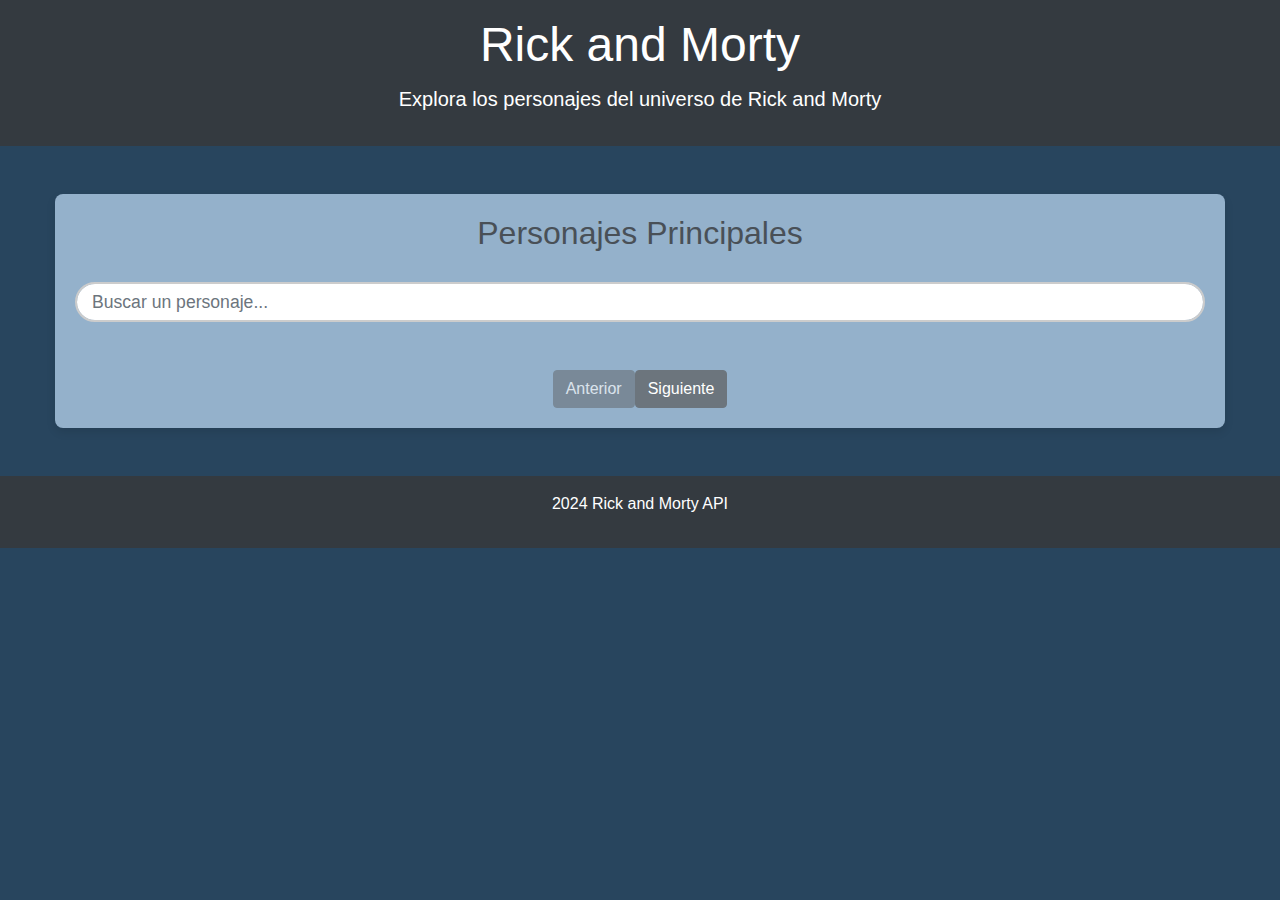
<file: index.html>
<!DOCTYPE html>
<html lang="en">
<head>
    <meta charset="UTF-8">
    <meta name="viewport" content="width=device-width, initial-scale=1.0">
    <link rel="stylesheet" href="https://maxcdn.bootstrapcdn.com/bootstrap/4.5.2/css/bootstrap.min.css">
    <link rel="stylesheet" href="buscador.css">
    <title>Personajes de Rick and Morty</title>
</head>
<body>

   
    <header class="bg-dark text-white py-3">
        <div class="container">
            <h1 class="text-center">Rick and Morty</h1>
            <p class="text-center">Explora los personajes del universo de Rick and Morty</p>
        </div>
    </header>


    <div class="container mt-5">


        <section id="personajes" class="characters">
            <h2 class="text-center">Personajes Principales</h2>

            <div class="mb-4">
                <input 
                    type="text" 
                    id="search-input" 
                    class="form-control" 
                    placeholder="Buscar un personaje..." 
                    oninput="searchCharacters()"
                />
            </div>

            <div id="character-list" class="row"></div>

         
            <div class="pagination justify-content-center mt-4">
                <button id="prev-button" class="btn btn-secondary" disabled>Anterior</button>
                <button id="next-button" class="btn btn-secondary">Siguiente</button>
            </div>
        </section>

    </div>

 
    <footer class="bg-dark text-white text-center py-3 mt-5">
        <p>2024 Rick and Morty API</p>
    </footer>

    <script>
        let currentPage = 1;
        const totalPages = 42; 
        let allCharacters = [];

        async function fetchCharacters(page) {
            try {
                const response = await fetch(`https://rickandmortyapi.com/api/character?page=${page}`);
                const data = await response.json();
                allCharacters = data.results; 
                displayCharacters(allCharacters);
                updatePagination(data.info);
                scrollToTop();
            } catch (error) {
                console.error('Error fetching characters:', error);
            }
        }

        function displayCharacters(characters) {
            const characterList = document.getElementById('character-list');
            characterList.innerHTML = ''; 

            characters.forEach(character => {
                const characterDiv = document.createElement('div');
                characterDiv.classList.add('col-md-4', 'mb-4');
                characterDiv.innerHTML = `
                    <div class="card">
                        <a href="detallepersonaje.html?id=${character.id}">
                            <img src="${character.image}" class="card-img-top" alt="${character.name}">
                        </a>
                        <div class="card-body">
                            <h5 class="card-title">
                                <a href="detallepersonaje.html?id=${character.id}">${character.name}</a>
                            </h5>
                            <p><strong>Status:</strong> ${character.status}</p>
                            <p><strong>Especie:</strong> ${character.species}</p>
                            <p><strong>Género:</strong> ${character.gender}</p>
                            <p><strong>Ubicación:</strong> 
                                <a href="detalleubicacion.html?id=${character.location.url.split('/').pop()}">
                                    ${character.location.name}
                                </a>
                            </p>
                            <p><strong>Origen:</strong> ${character.origin.name}</p>
                        </div>
                    </div>
                `;
                characterList.appendChild(characterDiv);
            });
        }

        function searchCharacters() {
            const searchInput = document.getElementById('search-input').value.toLowerCase();
            const filteredCharacters = allCharacters.filter(character => 
                character.name.toLowerCase().includes(searchInput)
            );
            displayCharacters(filteredCharacters);
        }

        function updatePagination(info) {
            const prevButton = document.getElementById('prev-button');
            const nextButton = document.getElementById('next-button');

            prevButton.disabled = !info.prev;
            nextButton.disabled = !info.next;

            prevButton.onclick = () => {
                if (currentPage > 1) {
                    currentPage--;
                    fetchCharacters(currentPage);
                }
            };

            nextButton.onclick = () => {
                if (currentPage < totalPages) {
                    currentPage++;
                    fetchCharacters(currentPage);
                }
            };
        }

        function scrollToTop() {
            window.scrollTo({ top: 0, behavior: 'smooth' });
        }


        window.onload = () => fetchCharacters(currentPage);
    </script>

</body>
</html>
</file>
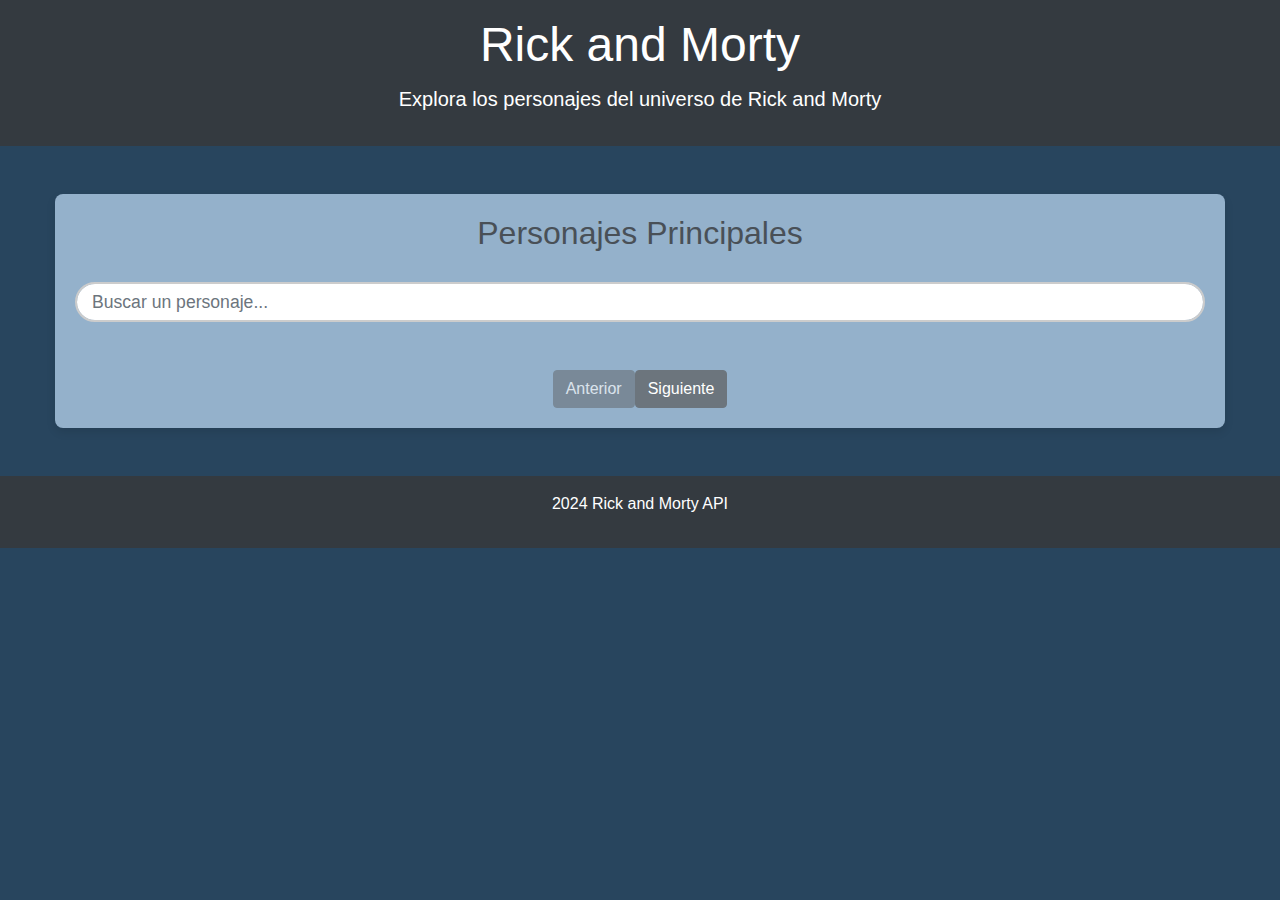
<file: BuscadorDePersonajes.html>
<!DOCTYPE html>
<html lang="en">
<head>
    <meta charset="UTF-8">
    <meta name="viewport" content="width=device-width, initial-scale=1.0">
    <link rel="stylesheet" href="https://maxcdn.bootstrapcdn.com/bootstrap/4.5.2/css/bootstrap.min.css">
    <link rel="stylesheet" href="buscador.css">
    <title>Personajes de Rick and Morty</title>
</head>
<body>

   
    <header class="bg-dark text-white py-3">
        <div class="container">
            <h1 class="text-center">Rick and Morty</h1>
            <p class="text-center">Explora los personajes del universo de Rick and Morty</p>
        </div>
    </header>


    <div class="container mt-5">


        <section id="personajes" class="characters">
            <h2 class="text-center">Personajes Principales</h2>

            <div class="mb-4">
                <input 
                    type="text" 
                    id="search-input" 
                    class="form-control" 
                    placeholder="Buscar un personaje..." 
                    oninput="searchCharacters()"
                />
            </div>

            <div id="character-list" class="row"></div>

         
            <div class="pagination justify-content-center mt-4">
                <button id="prev-button" class="btn btn-secondary" disabled>Anterior</button>
                <button id="next-button" class="btn btn-secondary">Siguiente</button>
            </div>
        </section>

    </div>

 
    <footer class="bg-dark text-white text-center py-3 mt-5">
        <p>2024 Rick and Morty API</p>
    </footer>

    <script>
        let currentPage = 1;
        const totalPages = 42; 
        let allCharacters = [];

        async function fetchCharacters(page) {
            try {
                const response = await fetch(`https://rickandmortyapi.com/api/character?page=${page}`);
                const data = await response.json();
                allCharacters = data.results; 
                displayCharacters(allCharacters);
                updatePagination(data.info);
                scrollToTop();
            } catch (error) {
                console.error('Error fetching characters:', error);
            }
        }

        function displayCharacters(characters) {
            const characterList = document.getElementById('character-list');
            characterList.innerHTML = ''; 

            characters.forEach(character => {
                const characterDiv = document.createElement('div');
                characterDiv.classList.add('col-md-4', 'mb-4');
                characterDiv.innerHTML = `
                    <div class="card">
                        <a href="detallepersonaje.html?id=${character.id}">
                            <img src="${character.image}" class="card-img-top" alt="${character.name}">
                        </a>
                        <div class="card-body">
                            <h5 class="card-title">
                                <a href="detallepersonaje.html?id=${character.id}">${character.name}</a>
                            </h5>
                            <p><strong>Status:</strong> ${character.status}</p>
                            <p><strong>Especie:</strong> ${character.species}</p>
                            <p><strong>Género:</strong> ${character.gender}</p>
                            <p><strong>Ubicación:</strong> 
                                <a href="detalleubicacion.html?id=${character.location.url.split('/').pop()}">
                                    ${character.location.name}
                                </a>
                            </p>
                            <p><strong>Origen:</strong> ${character.origin.name}</p>
                        </div>
                    </div>
                `;
                characterList.appendChild(characterDiv);
            });
        }

        function searchCharacters() {
            const searchInput = document.getElementById('search-input').value.toLowerCase();
            const filteredCharacters = allCharacters.filter(character => 
                character.name.toLowerCase().includes(searchInput)
            );
            displayCharacters(filteredCharacters);
        }

        function updatePagination(info) {
            const prevButton = document.getElementById('prev-button');
            const nextButton = document.getElementById('next-button');

            prevButton.disabled = !info.prev;
            nextButton.disabled = !info.next;

            prevButton.onclick = () => {
                if (currentPage > 1) {
                    currentPage--;
                    fetchCharacters(currentPage);
                }
            };

            nextButton.onclick = () => {
                if (currentPage < totalPages) {
                    currentPage++;
                    fetchCharacters(currentPage);
                }
            };
        }

        function scrollToTop() {
            window.scrollTo({ top: 0, behavior: 'smooth' });
        }

        window.onload = () => fetchCharacters(currentPage);
    </script>

</body>
</html>
</file>
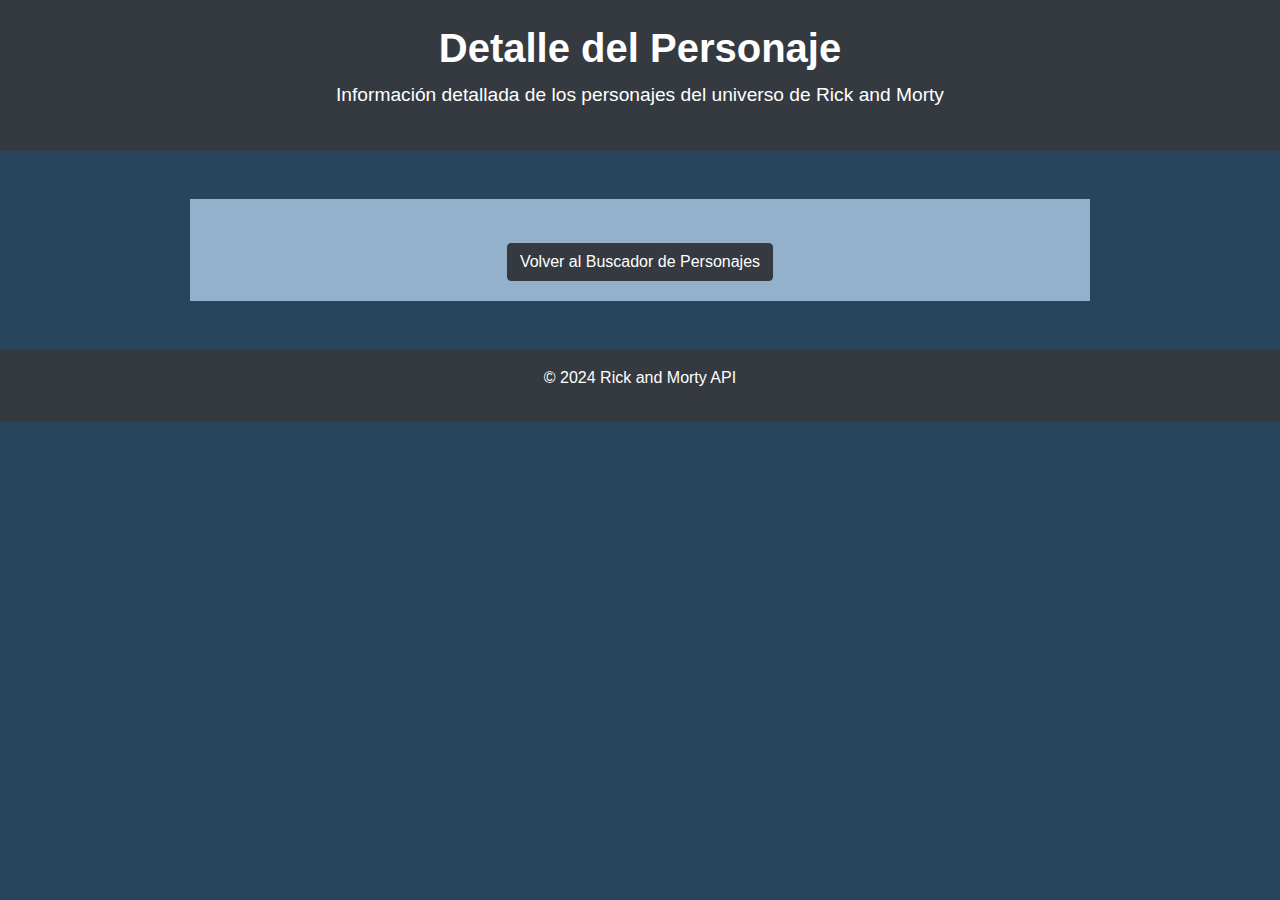
<file: detallepersonaje.html>
<!DOCTYPE html>
<html lang="en">
<head>
    <meta charset="UTF-8">
    <meta name="viewport" content="width=device-width, initial-scale=1.0">
    <link rel="stylesheet" href="https://maxcdn.bootstrapcdn.com/bootstrap/4.5.2/css/bootstrap.min.css">
    <link rel="stylesheet" href="detallepersonaje.css">
    <title>Detalle del Personaje</title>
</head>
<body>

    <!-- Header -->
    <header class="bg-dark text-white text-center py-4">
        <h1>Detalle del Personaje</h1>
        <p class="lead">Información detallada de los personajes del universo de Rick and Morty</p>
    </header>

    <!-- Main Content -->
    <div class="container mt-5">
        <div id="character-detail" class="text-center"></div>

        <!-- Back Button -->
        <div class="text-center mt-4">
            <a href="buscadordepersonajes.html" class="btn btn-dark">Volver al Buscador de Personajes</a>
        </div>
    </div>

    <!-- Footer -->
    <footer class="bg-dark text-white text-center py-3 mt-5">
        <p>&copy; 2024 Rick and Morty API</p>
    </footer>

    <script>
        async function fetchCharacterDetail(id) {
            try {
                const response = await fetch(`https://rickandmortyapi.com/api/character/${id}`);
                const character = await response.json();
                displayCharacterDetail(character);
            } catch (error) {
                console.error('Error fetching character details:', error);
            }
        }

        function displayCharacterDetail(character) {
            const characterDetail = document.getElementById('character-detail');

            characterDetail.innerHTML = `
                <h2>${character.name}</h2>
                <img src="${character.image}" alt="${character.name}" class="img-fluid rounded mb-3">
                <div class="details">
                    <p><strong>Status:</strong> ${character.status}</p>
                    <p><strong>Especie:</strong> ${character.species}</p>
                    <p><strong>Tipo:</strong> ${character.type || 'N/A'}</p>
                    <p><strong>Género:</strong> ${character.gender}</p>
                    <p><strong>Ubicación:</strong> ${character.location.name}</p>
                    <p><strong>Origen:</strong> ${character.origin.name}</p>
                    <p><strong>Fecha de Creación:</strong> ${new Date(character.created).toLocaleDateString()}</p>
                    <p><strong>Número de Episodios:</strong> ${character.episode.length}</p>
                </div>
            `;
        }

        function getCharacterId() {
            const urlParams = new URLSearchParams(window.location.search);
            return urlParams.get('id');
        }

        window.onload = () => {
            const characterId = getCharacterId();
            if (characterId) {
                fetchCharacterDetail(characterId);
            }
        };
    </script>
</body>
</html>
</file>
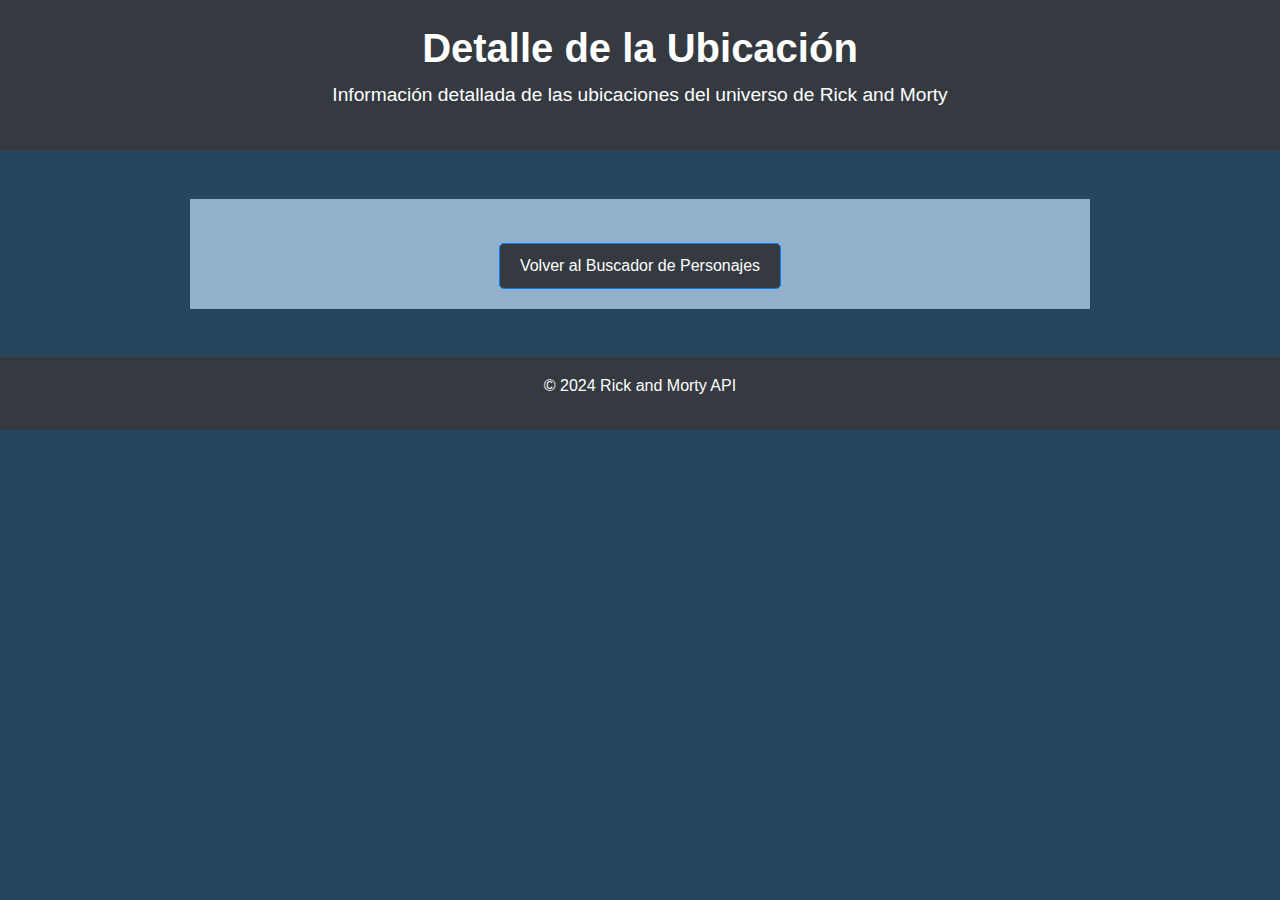
<file: detalleubicacion.html>
<!DOCTYPE html>
<html lang="en">
<head>
    <meta charset="UTF-8">
    <meta name="viewport" content="width=device-width, initial-scale=1.0">
    <link rel="stylesheet" href="https://maxcdn.bootstrapcdn.com/bootstrap/4.5.2/css/bootstrap.min.css">
    <link rel="stylesheet" href="detalle-ubicacion.css">
    <title>Detalle de la Ubicación</title>
</head>
<body>

   
    <header class="bg text-white text-center py-4">
        <h1>Detalle de la Ubicación</h1>
        <p class="lead">Información detallada de las ubicaciones del universo de Rick and Morty</p>
    </header>

 
    <div class="container mt-5">
        <div id="location-detail" class="text-center"></div>
       
        <div class="text-center mt-4">
            <a href="buscadordepersonajes.html" class="btn btn-primary">Volver al Buscador de Personajes</a>
        </div>
    </div>

    <footer class="bg-dark text-white text-center py-3 mt-5">
        <p>&copy; 2024 Rick and Morty API</p>
    </footer>

    <script>
        async function fetchLocationDetail(id) {
            try {
                const response = await fetch(`https://rickandmortyapi.com/api/location/${id}`);
                const location = await response.json();
                displayLocationDetail(location);
            } catch (error) {
                console.error('Error fetching location details:', error);
            }
        }

        function displayLocationDetail(location) {
            const locationDetail = document.getElementById('location-detail');

            locationDetail.innerHTML = `
                <h2>${location.name}</h2>
                <div class="details">
                    <p><strong>Tipo:</strong> ${location.type}</p>
                    <p><strong>Dimensión:</strong> ${location.dimension}</p>
                    <p><strong>Número de Residentes:</strong> ${location.residents.length}</p>
                    <p><strong>Fecha de Creación:</strong> ${new Date(location.created).toLocaleDateString()}</p>
                </div>
            `;
        }

        function getLocationId() {
            const urlParams = new URLSearchParams(window.location.search);
            return urlParams.get('id');
        }

        window.onload = () => {
            const locationId = getLocationId();
            if (locationId) {
                fetchLocationDetail(locationId);
            }
        };
    </script>
</body>
</html>
</file>
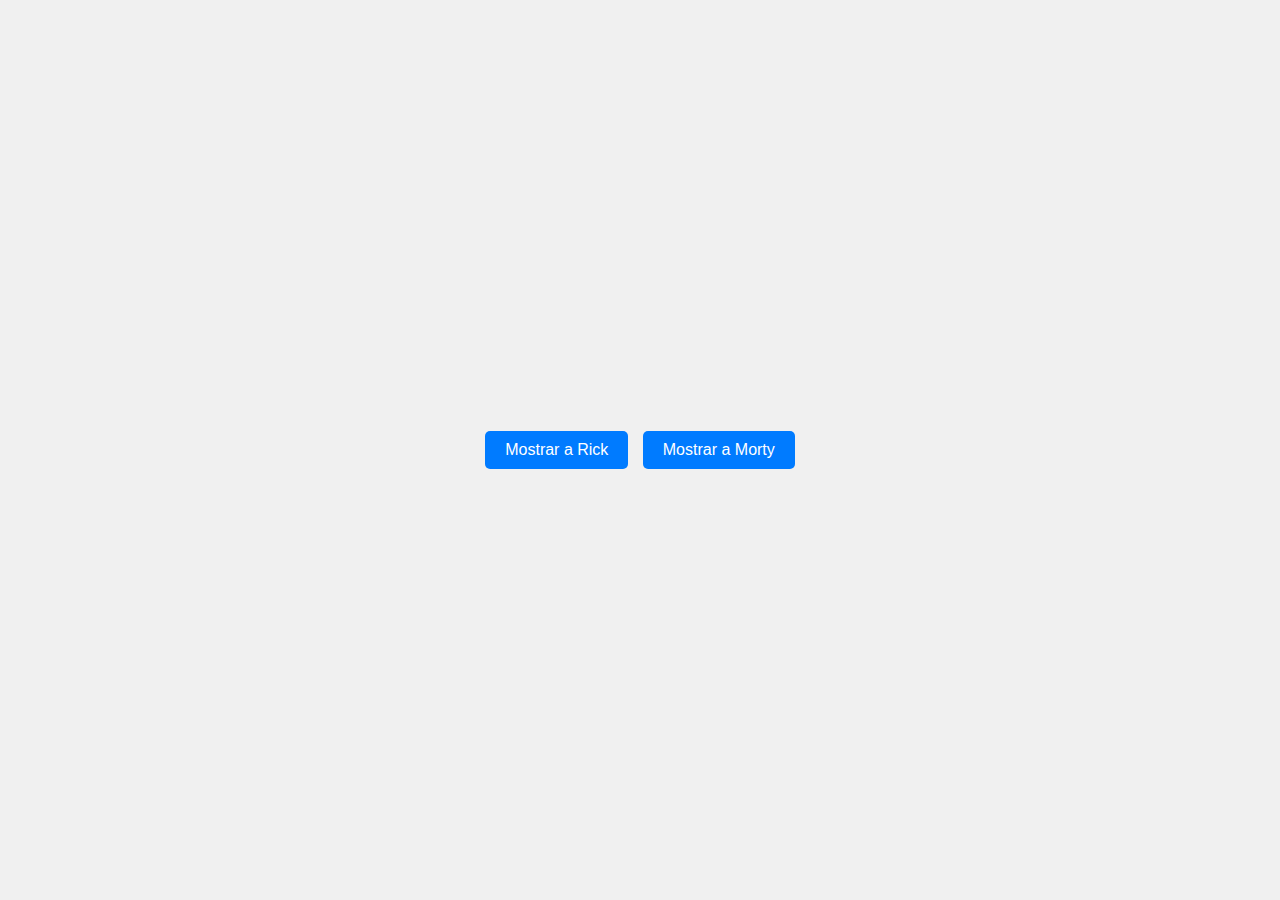
<file: index2.html>
<!DOCTYPE html>
<html lang="es">
<head>
    <meta charset="UTF-8">
    <meta name="viewport" content="width=device-width, initial-scale=1.0">
    <title>Rick y Morty</title>
    <style>
        body {
            font-family: Arial, sans-serif;
            background-color: #f0f0f0;
            display: flex;
            justify-content: center;
            align-items: center;
            flex-direction: column;
            height: 100vh;
            margin: 0;
        }
        .character-card {
            background: white;
            border-radius: 8px;
            padding: 20px;
            box-shadow: 0 2px 10px rgba(0, 0, 0, 0.1);
            text-align: center;
            margin-top: 20px;
            display: none; 
        }
        img {
            border-radius: 8px;
            max-width: 100%;
        }
        button {
            padding: 10px 20px;
            border: none;
            border-radius: 5px;
            background-color: #007BFF;
            color: white;
            cursor: pointer;
            font-size: 16px;
            margin: 5px;
        }
        button:hover {
            background-color: #0056b3;
        }
    </style>
</head>
<body>

<div>
    <button id="rick-button">Mostrar a Rick</button>
    <button id="morty-button">Mostrar a Morty</button>
</div>
<div class="character-card" id="character-card">
    <h1 id="character-name"></h1>
    <img id="character-image" alt="">
    <p><strong>Especie:</strong> <span id="character-species"></span></p>
    <p><strong>Estado:</strong> <span id="character-status"></span></p>
    <p><strong>Género:</strong> <span id="character-gender"></span></p>
</div>

<script>

    function displayCharacter(character) {
        document.getElementById('character-name').textContent = character.name;
        document.getElementById('character-image').src = character.image;
        document.getElementById('character-species').textContent = character.species;
        document.getElementById('character-status').textContent = character.status;
        document.getElementById('character-gender').textContent = character.gender;

        document.getElementById('character-card').style.display = 'block';
    }

    function showRick() {
        const rick = {
            name: "Rick Sanchez",
            image: "https://rickandmortyapi.com/api/character/avatar/1.jpeg",
            species: "Humano",
            status: "Vivo",
            gender: "Hombre"
        };
        displayCharacter(rick);
    }


    function showMorty() {
        const morty = {
            name: "Morty Smith",
            image: "https://rickandmortyapi.com/api/character/avatar/2.jpeg",
            species: "Humano",
            status: "Vivo",
            gender: "Hombre"
        };
        displayCharacter(morty);
    }

  
    document.getElementById('rick-button').addEventListener('click', showRick);
    document.getElementById('morty-button').addEventListener('click', showMorty);
</script>

</body>
</html>
</file>
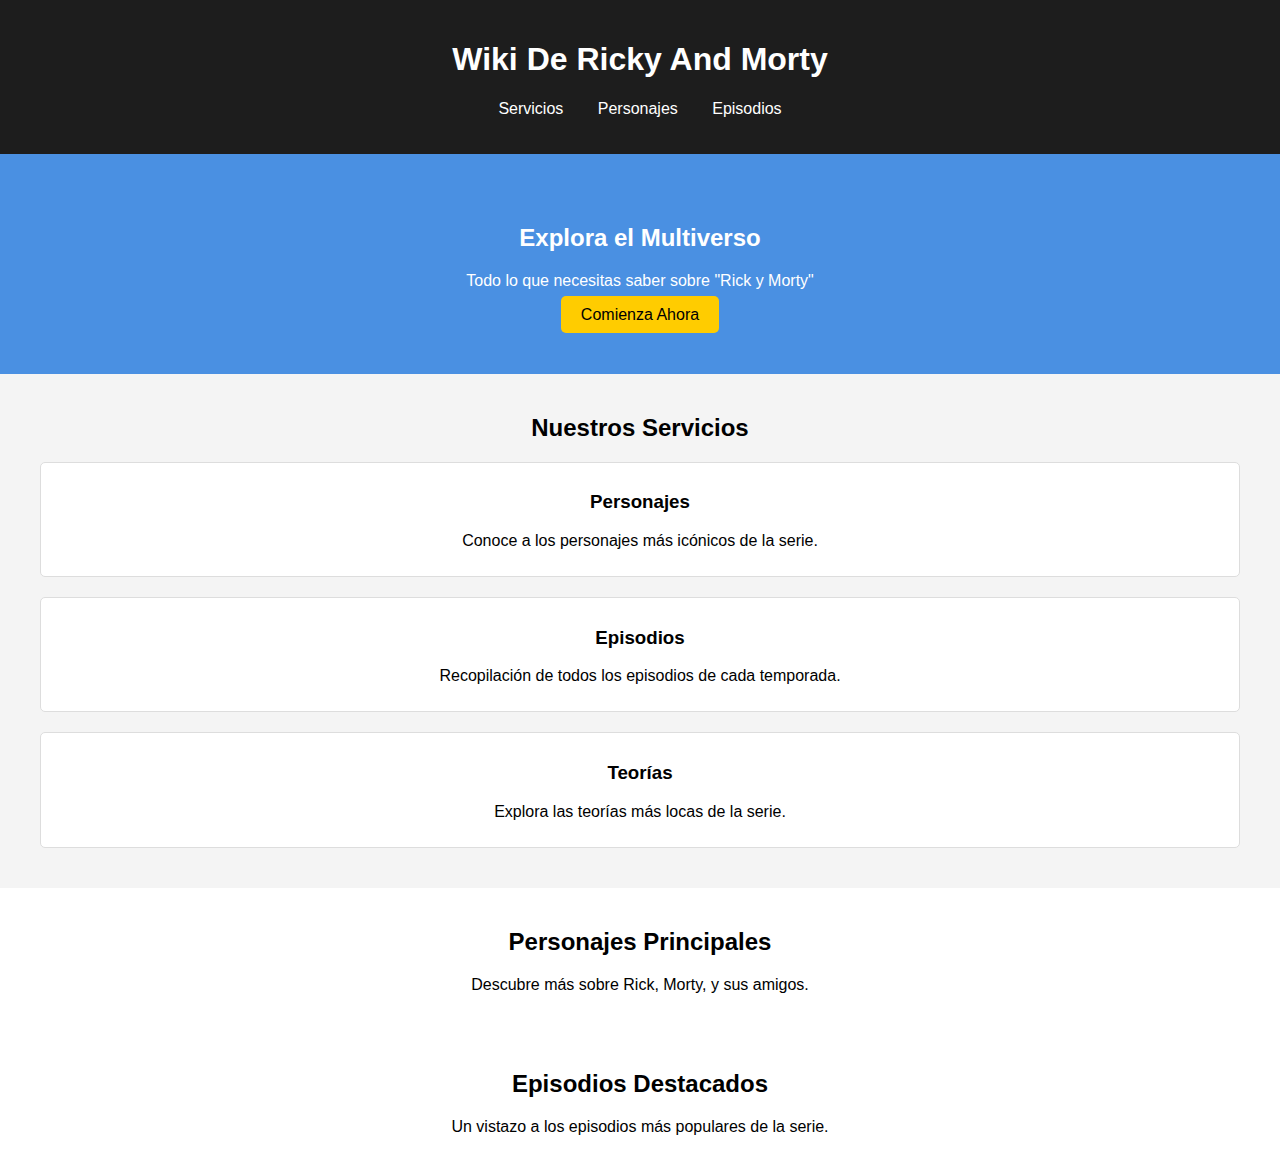
<file: RickyAndMorty.html>
<!DOCTYPE html>
<html lang="es">
<head>
    <meta charset="UTF-8">
    <meta name="viewport" content="width=device-width, initial-scale=1.0">
    <link rel="stylesheet" href="style.css">
    <title>Wiki De Ricky And Morty</title>
</head>
<body>
    <header class="header">
        <h1>Wiki De Ricky And Morty</h1>
        <nav>
            <ul>
                <li><a href="#servicios">Servicios</a></li>
                <li><a href="#personajes">Personajes</a></li>
                <li><a href="#episodios">Episodios</a></li>
            </ul>
        </nav>
    </header>

    <section class="hero">
        <h2>Explora el Multiverso</h2>
        <p>Todo lo que necesitas saber sobre "Rick y Morty"</p>
        <a class="cta-button" href="#servicios">Comienza Ahora</a>
    </section>

    <section id="servicios" class="services">
        <h2>Nuestros Servicios</h2>
        <div class="service-item">
            <h3>Personajes</h3>
            <p>Conoce a los personajes más icónicos de la serie.</p>
        </div>
        <div class="service-item">
            <h3>Episodios</h3>
            <p>Recopilación de todos los episodios de cada temporada.</p>
        </div>
        <div class="service-item">
            <h3>Teorías</h3>
            <p>Explora las teorías más locas de la serie.</p>
        </div>
    </section>

    <section id="personajes" class="characters">
        <h2>Personajes Principales</h2>
        <p>Descubre más sobre Rick, Morty, y sus amigos.</p>
    </section>

    <section id="episodios" class="episodes">
        <h2>Episodios Destacados</h2>
        <p>Un vistazo a los episodios más populares de la serie.</p>
    </section>
</file>
<file: buscador.css>
body {
    font-family: Arial, sans-serif;
    background-color: #28455e;
    color: #343a40;
    margin: 0;
}


header {
    background-color: #343a40;
    color: white;
    padding: 30px 0;
}

header h1 {
    font-size: 3rem;
}

header p {
    font-size: 1.25rem;
    margin-top: 10px;
}


.container {
    max-width: 1200px;
}


h2 {
    margin-bottom: 30px;
    color: #495057;
}


.characters {
    background: #94b1cb;
    border-radius: 8px;
    padding: 20px;
    box-shadow: 0 4px 10px rgba(0, 0, 0, 0.1);
}


.card {
    transition: transform 0.3s ease;
}

.card:hover {
    transform: translateY(-5px);
    box-shadow: 0 10px 20px rgba(0, 0, 0, 0.15);
}

.card-img-top {
    border-radius: 8px 8px 0 0;
}


#search-input {
    border-radius: 25px;
    padding: 15px;
    font-size: 1.1rem;
    border: 2px solid #ccc;
}

#search-input:focus {
    border-color: #007bff;
    box-shadow: 0 0 5px rgba(0, 123, 255, 0.5);
}


.pagination {
    margin-top: 20px;
}

button {
    transition: background-color 0.3s ease;
}

button:not(:disabled):hover {
    background-color: #0056b3;
}


.col-md-4 {
    margin-bottom: 20px;
}


footer {
    background-color: #343a40;
    color: white;
    padding: 20px 0;
}
</file>
<file: detallepersonaje.css>
body {
    font-family: 'Arial', sans-serif;
    background-color: #28455e;
    color: #333;
    line-height: 1.6;
}

header {
    background-color: #343a40;
    color: white;
    padding: 20px;
}

header h1 {
    font-size: 2.5rem;
    font-weight: 700;
    margin-bottom: 0.5rem;
}

header .lead {
    font-size: 1.2rem;
    font-weight: 300;
}


.container {
    color: white;
    max-width: 900px;
    margin: 0 auto;
    padding: 20px;
    background-color: #94b1cb;
}


.details {
    background-color: #ffffff;
    padding: 20px;
    border-radius: 8px;
    box-shadow: 0 4px 8px rgba(0, 0, 0, 0.1);
}

.details p {
    font-size: 1rem;
    color: #555;
    margin-bottom: 12px;
}

.details strong {
    font-weight: 600;
    color: #343a40;
}


a.btn-primary {
    font-size: 1rem;
    padding: 10px 20px;
    background-color: #343a40;
    border-radius: 5px;
    text-decoration: none;
}

a.btn-primary:hover {
    background-color: #343a40;
    color: white;
}


footer {
    background-color: #343a40;
    color: white;
    padding: 20px;
    margin-top: 40px;
}


.text-center {
    text-align: center;
}


@media (max-width: 768px) {
    .container {
        padding: 15px;
    }

    h2 {
        font-size: 1.5rem;
    }

    .details p {
        font-size: 0.9rem;
    }

    header h1 {
        font-size: 2rem;
    }

    header .lead {
        font-size: 1rem;
    }
}
</file>
<file: detalle-ubicacion.css>
body {
    font-family: 'Arial', sans-serif;
    background-color: #28455e;
    color: #333;
    line-height: 1.6;
}


header {
    background-color: #343a40;
    color: white;
    padding: 20px;
}

header h1 {
    font-size: 2.5rem;
    font-weight: 700;
    margin-bottom: 0.5rem;
}

header .lead {
    font-size: 1.2rem;
    font-weight: 300;
}


.container {
    max-width: 900px;
    margin: 0 auto;
    padding: 20px;
    background-color: #94b1cb;
}


.details {
    background-color: #ffffff;
    padding: 20px;
    border-radius: 8px;
    box-shadow: 0 4px 8px rgba(0, 0, 0, 0.1);
}

.details p {
    font-size: 1rem;
    color: #555;
    margin-bottom: 12px;
}

.details strong {
    font-weight: 600;
    color: #343a40;
}


a.btn-primary {
    font-size: 1rem;
    padding: 10px 20px;
    background-color: #343a40;
    border-radius: 5px;
    text-decoration: none;
}

a.btn-primary:hover {
    background-color: #1d252d;
    color: white;
}


footer {
    background-color: #343a40;
    color: white;
    padding: 20px;
    margin-top: 40px;
}


.text-center {
    text-align: center;
}


@media (max-width: 768px) {
    .container {
        padding: 15px;
    }

    h2 {
        font-size: 1.5rem;
    }

    .details p {
        font-size: 0.9rem;
    }

    header h1 {
        font-size: 2rem;
    }

    header .lead {
        font-size: 1rem;
    }
}
</file>
<file: style.css>
body {
    font-family: Arial, sans-serif;
    margin: 0;
    padding: 0;
}

.header {
    background-color: #1d1d1d;
    color: #fff;
    padding: 20px;
    text-align: center;
}

nav ul {
    list-style-type: none;
    padding: 0;
}

nav ul li {
    display: inline;
    margin: 0 15px;
}

nav ul li a {
    color: #fff;
    text-decoration: none;
}

.hero {
    background-color: #4a90e2;
    color: #fff;
    padding: 50px;
    text-align: center;
}

.cta-button {
    background-color: #ffcc00;
    padding: 10px 20px;
    text-decoration: none;
    color: #000;
    border-radius: 5px;
}

.services {
    padding: 20px;
    background-color: #f4f4f4;
    text-align: center;
}

.service-item {
    margin: 20px;
    padding: 10px;
    background-color: #fff;
    border: 1px solid #ddd;
    border-radius: 5px;
}

.characters, .episodes {
    padding: 20px;
    text-align: center;
}

.footer {
    background-color: #1d1d1d;
    color: #fff;
    padding: 20px;
    text-align: center;
}
</file>
